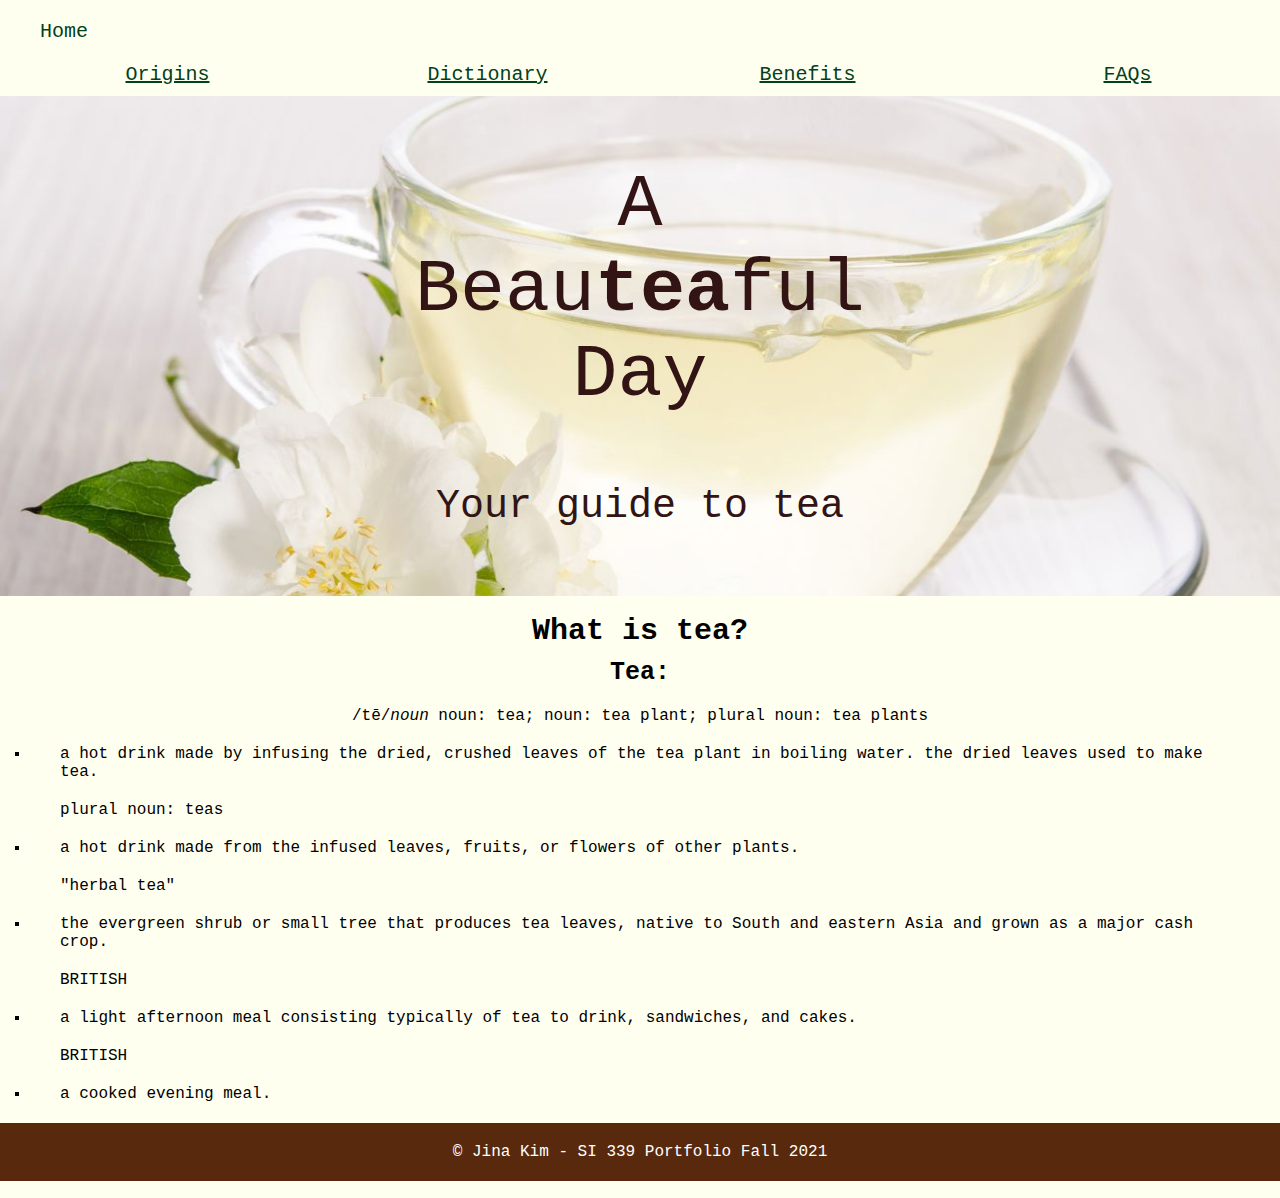
<file: index.html>
<!DOCTYPE html>
<html lang="en">
  <head>
    <meta charset="utf-8">
    <meta name="viewport" content="width=device-width, initial-scale=1.0">
    <link rel="shortcut icon" href="images/tealeaf.png" type="image/x-icon">
    <link href="https://fonts.googleapis.com/css2?family=Alegreya+Sans+SC&family=Titillium+Web&display=swap" rel="stylesheet">
    <link rel="stylesheet" type="text/css" href="css/html5reset.css">
    <link rel="stylesheet" type="text/css" href="css/style.css">
    
    <title>Beauteaful day</title>
  </head>
  <body>
 <div class="skip"><a href="#skip">Skip to Main Content</a></div>

    <nav>
      <ul id = "home">
        <li>Home</li>
      </ul>
      <ul id = "navbar">
        <li><a href="https://nana-beep.github.io/portfolio/origins.html" aria-label="origins link">Origins</a></li>
        <li><a href="https://nana-beep.github.io/portfolio/dictionary.html" aria-label="dictionary link">Dictionary</a></li>
        <li><a href="https://nana-beep.github.io/portfolio/benefits.html" aria-label="benefits link">Benefits</a></li>
        <li><a href="https://nana-beep.github.io/portfolio/FAQs.html" aria-label="FAQs link">FAQs</a></li>
      </ul>
    </nav>

<main>
   <header id="mainspace">
    <h1 id = "headerh">A <br/>Beau<strong>tea</strong>ful<br/> Day</h1>
    <p id = "headerp">Your guide to tea</p>
   </header>
   <br/>

<h2 id = "skip">What is tea?</h2>
<h3 id = "teadef">Tea:</h3>
<h4 id = "def">/tē/<i>noun</i> noun: tea; noun: tea plant; plural noun: tea plants</h4>

  <div class = "blurred-back">
<ul id = "defs"> 
  <li>a hot drink made by infusing the dried, crushed leaves of the tea plant in boiling water.
    the dried leaves used to make tea.</li>
  <li class = "sidenote">plural noun: teas</li>
  <li>a hot drink made from the infused leaves, fruits, or flowers of other plants.</li>
  <li class = "sidenote">"herbal tea"</li>
<li>
the evergreen shrub or small tree that produces tea leaves, native to South and eastern Asia and grown as a major cash crop.</li>


  <li class = "brit">BRITISH</li>
  <li>a light afternoon meal consisting typically of tea to drink, sandwiches, and cakes.</li>
  <li class = "brit">BRITISH</li>
     <li>a cooked evening meal.</li>
  
  </ul>
  </div>

</main>

<footer>
    <p>&copy; Jina Kim - SI 339 Portfolio Fall 2021</p>
</footer>

  </body>
</html>
</file>
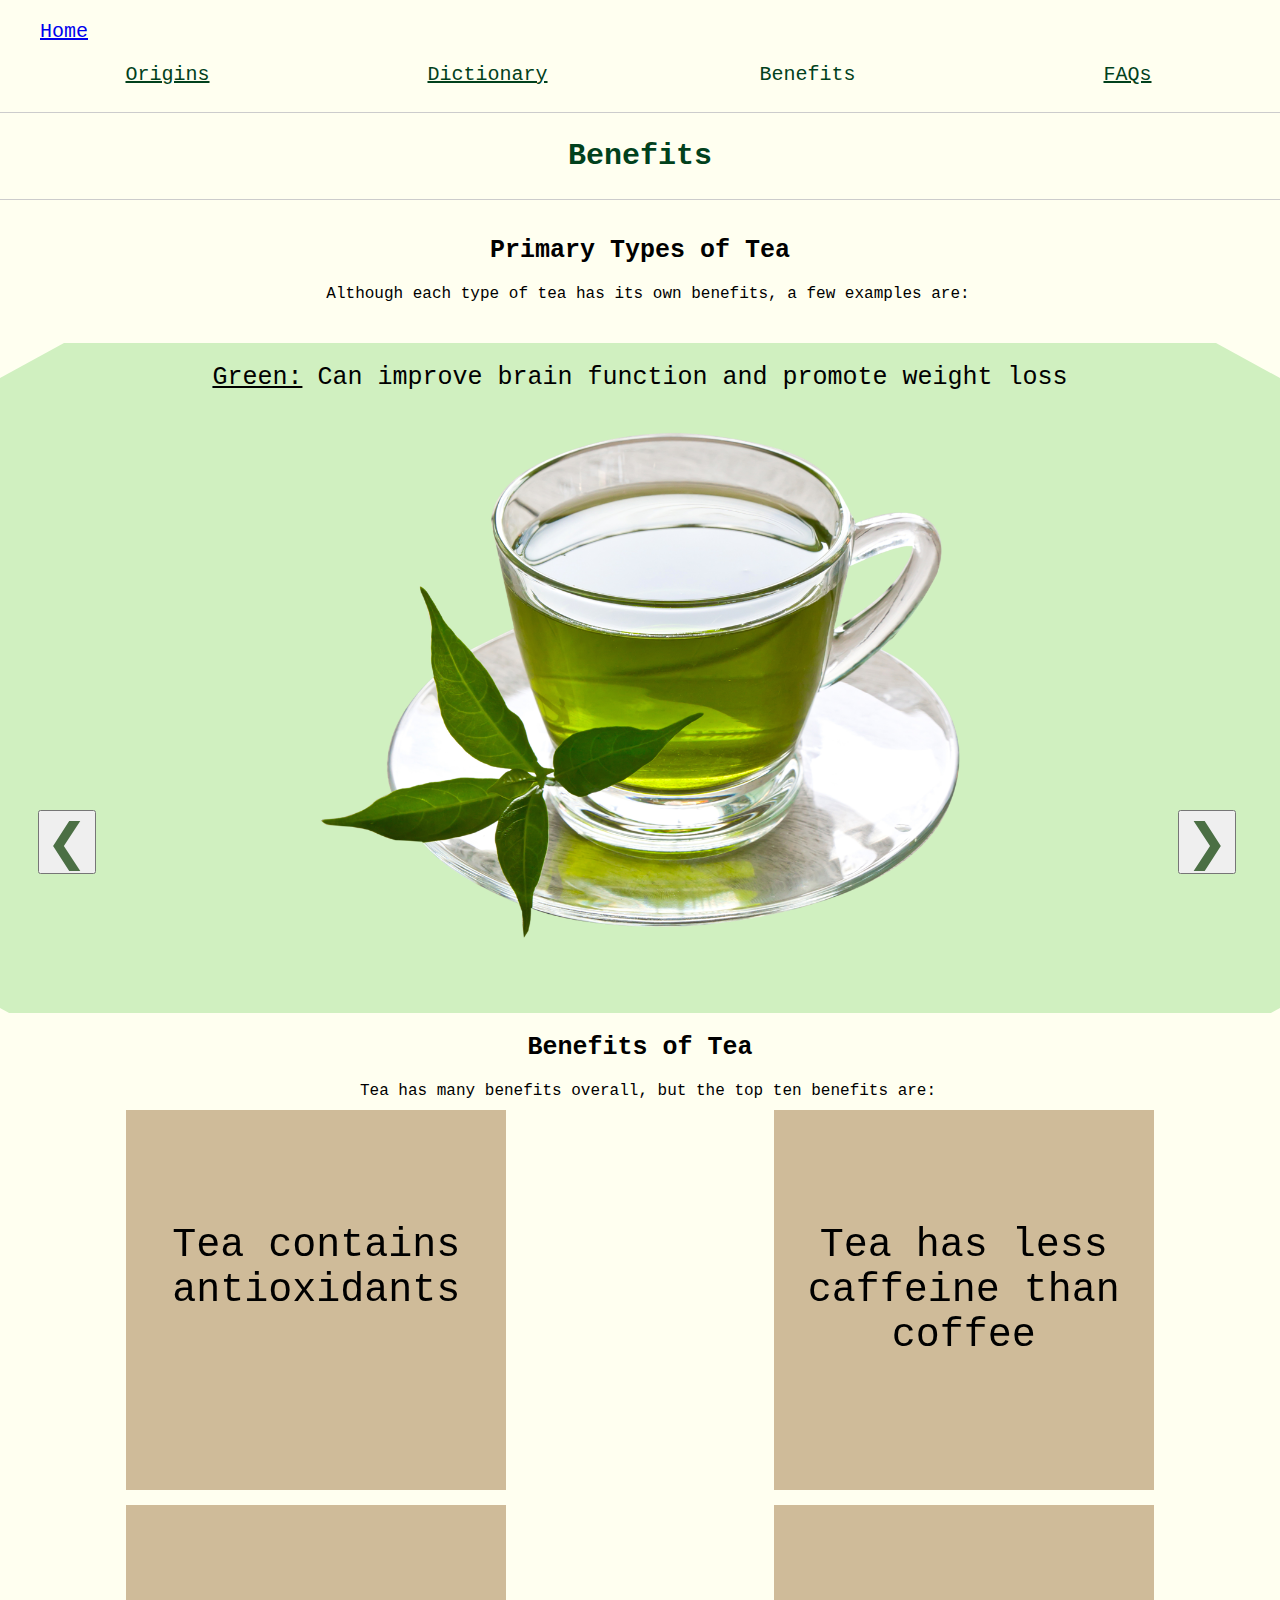
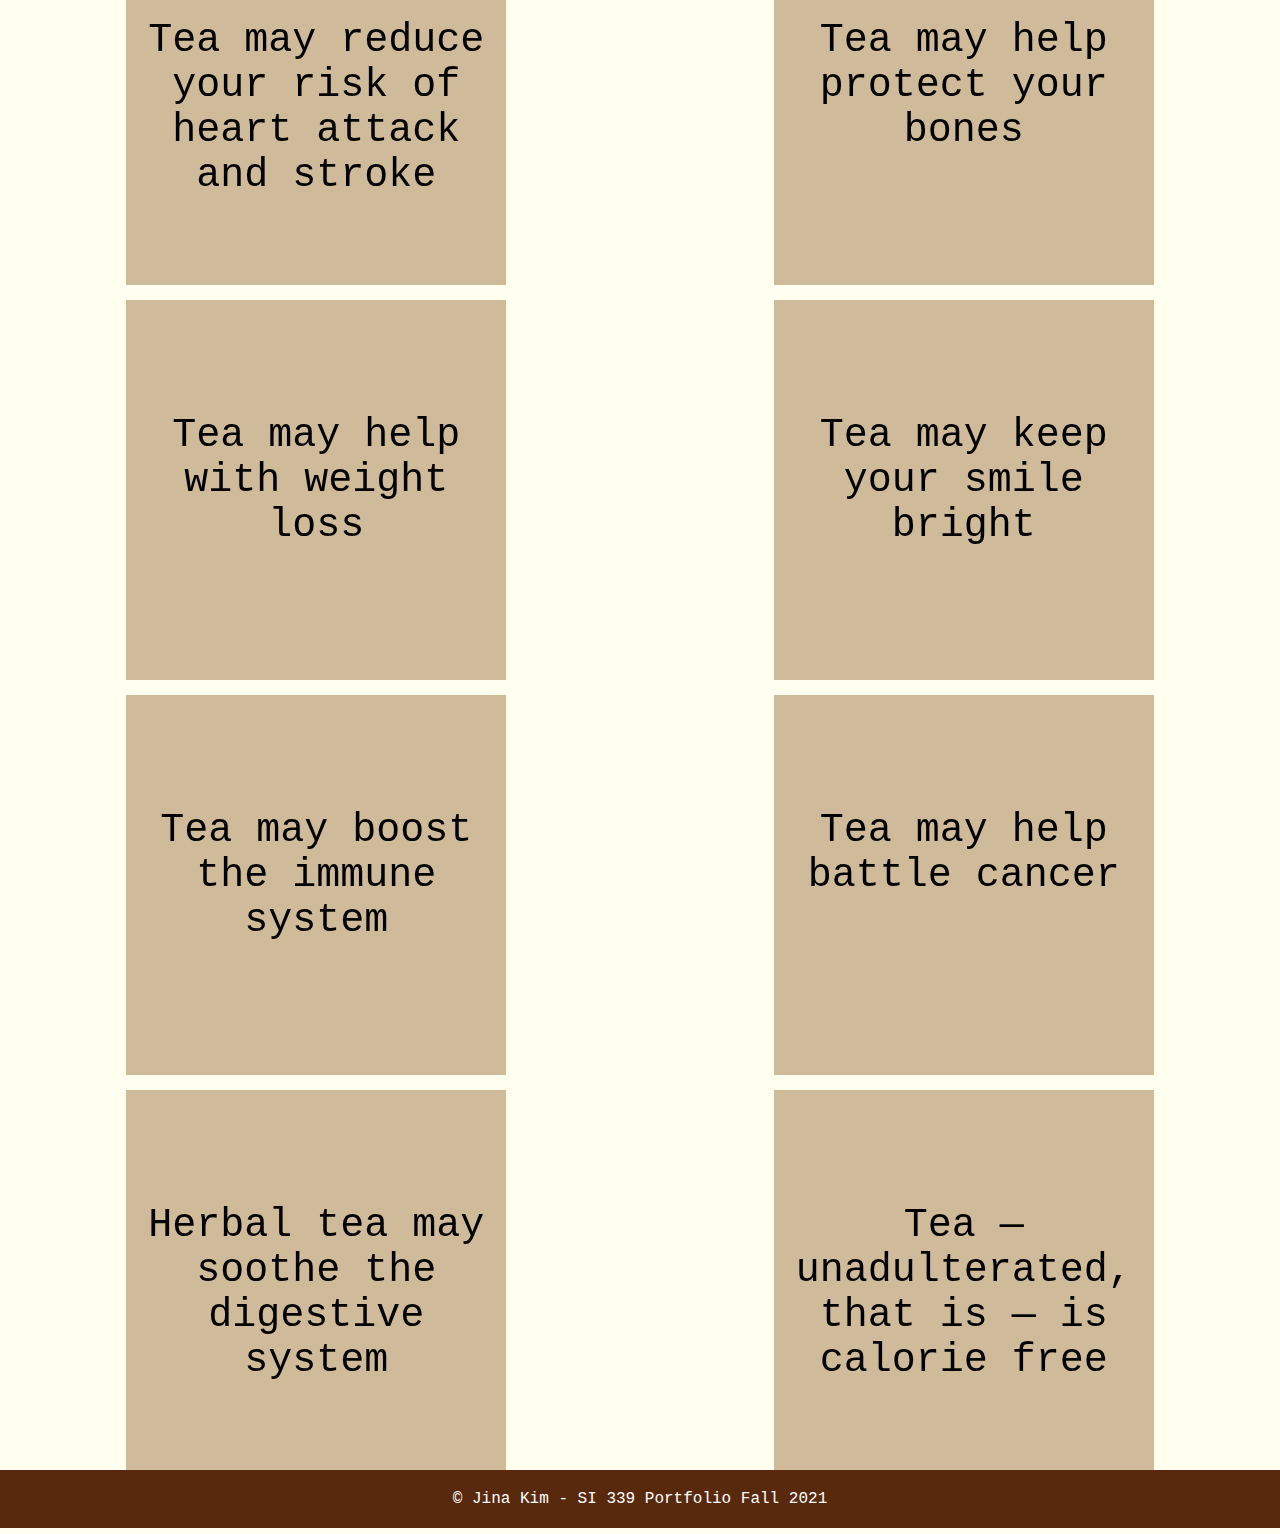
<file: benefits.html>
<!DOCTYPE html>
<html lang="en">
  <head>
    <meta charset="utf-8">
    <meta name="viewport" content="width=device-width, initial-scale=1.0">
    <link rel="shortcut icon" href="images/tealeaf.png" type="image/x-icon">
    <link href="https://fonts.googleapis.com/css2?family=Alegreya+Sans+SC&family=Titillium+Web&display=swap" rel="stylesheet">
    <link rel="stylesheet" type="text/css" href="css/html5reset.css">
    <link rel="stylesheet" type="text/css" href="css/style.css">
    
    <title>Benefits</title>
  </head>

  <body>
  <div class="skip"><a href="#benefits">Skip to Main Content</a></div>
  
  <nav>
    <ul id = "home">
    <li><a href="https://nana-beep.github.io/portfolio/index.html" aria-label="home link">Home</a></li>
    </ul>
    <ul id = "navbar">
        <li><a href="https://nana-beep.github.io/portfolio/origins.html" aria-label="origins link">Origins</a></li>
        <li><a href="https://nana-beep.github.io/portfolio/dictionary.html" aria-label="dictionary link">Dictionary</a></li>
        <li>Benefits</li>
        <li><a href="https://nana-beep.github.io/portfolio/FAQs.html" aria-label="FAQs link">FAQs</a></li>
    </ul>
  </nav>

  <main>
  <hr><h1 class = "name">Benefits</h1><hr>
  <h1 class = "section" id = "benefits">Primary Types of Tea</h1>
  <p class = "pritea">&emsp;Although each type of tea has its own benefits, a few examples are:</p>
    
  
    <div class = "slideshow1">
          <div class = "slide1">
              <p class = "teas"><u>Green:</u> Can improve brain function and promote weight loss</p>
              <img src = "images/green.png" class = "teapic" alt = "Green Tea" width =40%>
          </div>
  
          <div class = "slide1">
              <p class = "teas"><u>White:</u> Helps with anti-aging and reduces risk of cancer</p>
              <img src = "images/white.png" class = "teapic" alt = "White Tea" width = 40%>
          </div>
  
          <div class = "slide1">
              <p class = "teas"><u>Black:</u> Helps reduce plaque</p>
              <img src = "images/blacktea.png" class = "teapic" alt = "Black Tea" width = 40% >
          </div>
  
          <div class = "slide1">
              <p class = "teas"><u>Chai:</u> Is full of antioxidants and helps with inflammation</p>
              <img src = "images/chaitea.png" class = "teapic" alt = "Chai Tea" width = 40%>
          </div>
  
          <div class = "slide1">
              <p class = "teas"><u>Matcha:</u> Helps boost metabolism and reduce cancer cells</p>
              <img src = "images/matcha.png" class = "teapic" alt = "Matcha" width = 40%>
          </div>

        <button class="left_ben" onclick="plusDivs(-1)">&#10094;</button>
        <button class="right_ben" onclick="plusDivs(1)">&#10095;</button>
    </div>

    <script>
        var slideIndex = 1;
        showDivs(slideIndex);
        
        function plusDivs(n) {
          showDivs(slideIndex += n);
        }
        
        function showDivs(n) {
          var i;
          var x = document.getElementsByClassName("slide1");
          if (n > x.length) {slideIndex = 1}
          if (n < 1) {slideIndex = x.length}
          for (i = 0; i < x.length; i++) {
            x[i].style.display = "none";  
          }
          x[slideIndex-1].style.display = "block";  
        }
    </script>


  <h1 class = "section">Benefits of Tea </h1>
  <p class = "pritea">&emsp;Tea has many benefits overall, but the top ten benefits are:</p>

      <div class = "grid">
        <div class = "flip_card">
          <div class = "flip_card_inner">       
              <div tabindex = "0" class = "front">
                  <br/><h2 class = "captions">Tea contains antioxidants</h2>
              </div>
            <div tabindex = "0" class = "back">
                <p class = "description">&emsp;Antioxidants work to prevent the body’s version of rust and thus help to keep us young and protect us from damage from pollution. Load up on antioxidants with a white tea, which is less processed than black or green tea so it retains more beneficial antioxidants.</p><br/>
            </div>
          </div>
        </div>
    
    
        <div class = "flip_card1">
          <div class = "flip_card_inner1">
              <div tabindex = "0" class = "front1">
                  <br/><h2 class = "captions">Tea has less caffeine than coffee</h2>
              </div>
          
            <div tabindex = "0" class = "back1">
                <p class = "description">&emsp;Herbal blends have no caffeine, while traditional teas have less than 50% of what typically is found in coffee. That means you can consume it without those pesky effects on your nervous system, says Leslie Bonci, nutritionist and owner of Active Eating Advice. If you're trying to switch from coffee to tea, try a chicory root tea like Teeccino, which has a mouth feel and flavor similar to coffee. Chicory root is also known to help reduce stress and is a prebiotic so may be helpful to your gut.</p><br/>
            </div>
          </div>
        </div>
    
    
        <div class = "flip_card">
          <div class = "flip_card_inner">
              <div tabindex = "0" class = "front">
                  <br/><h2 class = "captions">Tea may reduce your risk of heart attack and stroke</h2>
              </div>
       
            <div tabindex = "0" class = "back">
                <p class = "description1">&emsp;There’s a lot of literature out there on tea and heart health,” said Anna Ardine, clinical nutrition manager at Magee-Womens Hospital of the University of Pittsburgh Medical Center. “This is a health effect for which there is the strongest evidence.<br/>
                    &emsp;In fact, a study published in 2016 that combined data from a host of earlier reports found a nearly 20% reduction in the risk of heart attack and a 35% reduced risk of stroke among those who drank one to three cups of green tea a day. Those who drank four or more cups of green tea daily had a 32% reduction in the risk of having a heart attack and lower levels of LDL cholesterol. Four cups of green tea may keep you running to the bathroom, but you can get the same benefit from drinking one cup of matcha tea, which is made from ground green tea leaves and is said to be the nutritional equivalent of 10 cups of regular green tea.</p><br/>
            </div>
          </div>
        </div>

        <div class = "flip_card1">
          <div class = "flip_card_inner1">
              <div tabindex = "0" class = "front1">
                  <br/><h2 class = "captions">Tea may help protect your bones</h2>
              </div>
    
    
            <div tabindex = "0" class = "back1">
              <p class = "description">&emsp;Data from recent animal studies has shown that green tea may prevent bone loss. Moringa, a plant that's native to South Asia, has been known for its medicinal properties and is now quickly becoming a mainstream superfood. With more calcium than milk, as well as iron, vitamin A and K, moringa tea is a great addition to help keep those bones strong.</p><br/>
            </div>
          </div>
        </div>

        <div class = "flip_card">
          <div class = "flip_card_inner">
              <div tabindex = "0" class = "front">
                  <br/><h2 class = "captions">Tea may help with weight loss</h2>
              </div>
    
    
            <div tabindex = "0" class = "back">
              <p class = "description">&emsp;Research on this isn’t as strong, Ardine said, adding that studies that have shown an effect have depended on consumption of large amounts of tea, often in pill form.</p><br/>
            </div>
          </div>
        </div>

        <div class = "flip_card1">
          <div class = "flip_card_inner1">
              <div tabindex = "0" class = "front1">
                  <br/><h2 class = "captions">Tea may keep your smile bright</h2>
              </div>

    
            <div tabindex = "0" class = "back1">
              <p class = "description">&emsp;Japanese researchers have found that tea can decrease tooth loss,” Ardine said. “It changes the pH in your mouth when you drink it and that may be what prevents cavities.” Beyond that, tea, unlike many other beverages does not appear to erode tooth enamel, Bonci said.</p><br/>
            </div>
          </div>
        </div>

        <div class = "flip_card">
          <div class = "flip_card_inner">
              <div tabindex = "0" class = "front">
                  <br/><h2 class = "captions">Tea may boost the immune system</h2>
              </div>
              
            <div tabindex = "0" class = "back">
              <p class = "description">&emsp;Studies have shown tea can tune up immune cells so they reach their targets quicker. Holy basil or tulsi tea has been used by Ayurvedic practitioners for centuries to help keep the immune system strong after injuries or illnesses thanks to its antibacterial, anti-fungal and anti-inflammatory properties.</p><br/>
            </div>
          </div>
        </div>

        <div class = "flip_card1">
          <div class = "flip_card_inner1">
              <div tabindex = "0" class = "front1">
                  <br/><h2 class = "captions">Tea may help battle cancer</h2>
              </div>
 
    
            <div tabindex = "0" class = "back1">
              <p class = "description">&emsp;Studies on this are currently mixed, which means more research is needed, Bonci says. But, in the meantime, “if you’ve got a strong family history of cancer and you want to do anything you can, you might increase your tea consumption,” she added.</p><br/>
            </div>
          </div>
        </div>

        <div class = "flip_card">
          <div class = "flip_card_inner">
              <div tabindex = "0" class = "front">
                  <br/><h2 class = "captions">Herbal tea may soothe the digestive system</h2>
              </div>
  
    
            <div tabindex = "0" class = "back">
              <p class = "description">&emsp;Herbal teas, in particular chamomile, can be good for people with irritable bowel syndrome because it is an antispasmodic,” Bonci said. “And ginger teas can calm nausea.” Get a dose of both with a ginger chamomile tea.</p><br/>
            </div>
          </div>
        </div>

        <div class = "flip_card1">
          <div class = "flip_card_inner1">
              <div tabindex = "0" class = "front1">
                  <br/><h2 class = "captions">Tea — unadulterated, that is — is calorie free</h2>
              </div>
   
    
            <div tabindex = "0" class = "back1">
              <p class = "description">&emsp;It’s a great no-calorie alternative to water,” Bonci said. “It provides so many options for flavor and versatility. You can have it hot or cold. And you don’t have to put anything in it, though you might want to add a cinnamon stick or some ginger. That means you’re able to hydrate with something other than water alone.</p><br/>
            </div>
          </div>
        </div>

    </div>         
    </main>
  <footer>
    <p>&copy; Jina Kim - SI 339 Portfolio Fall 2021</p>
  </footer>

  </body>
</html>
</file>
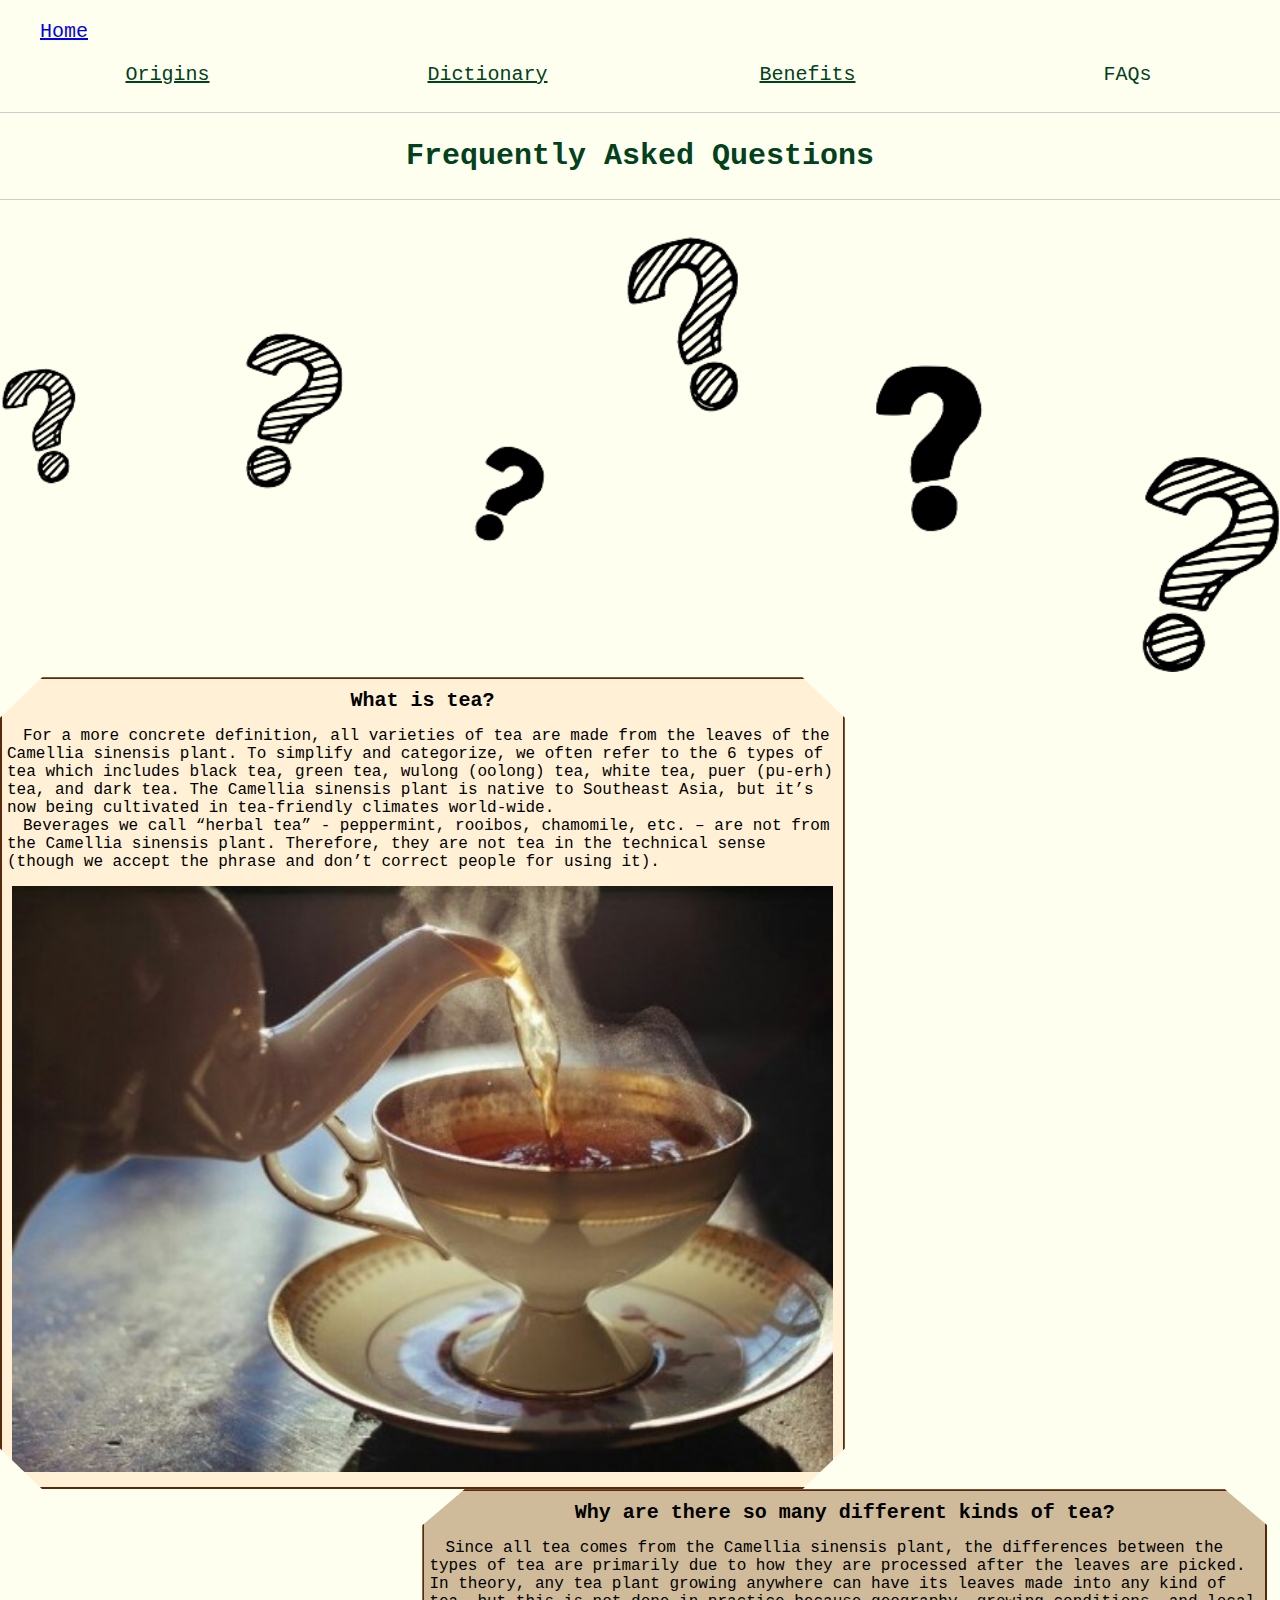
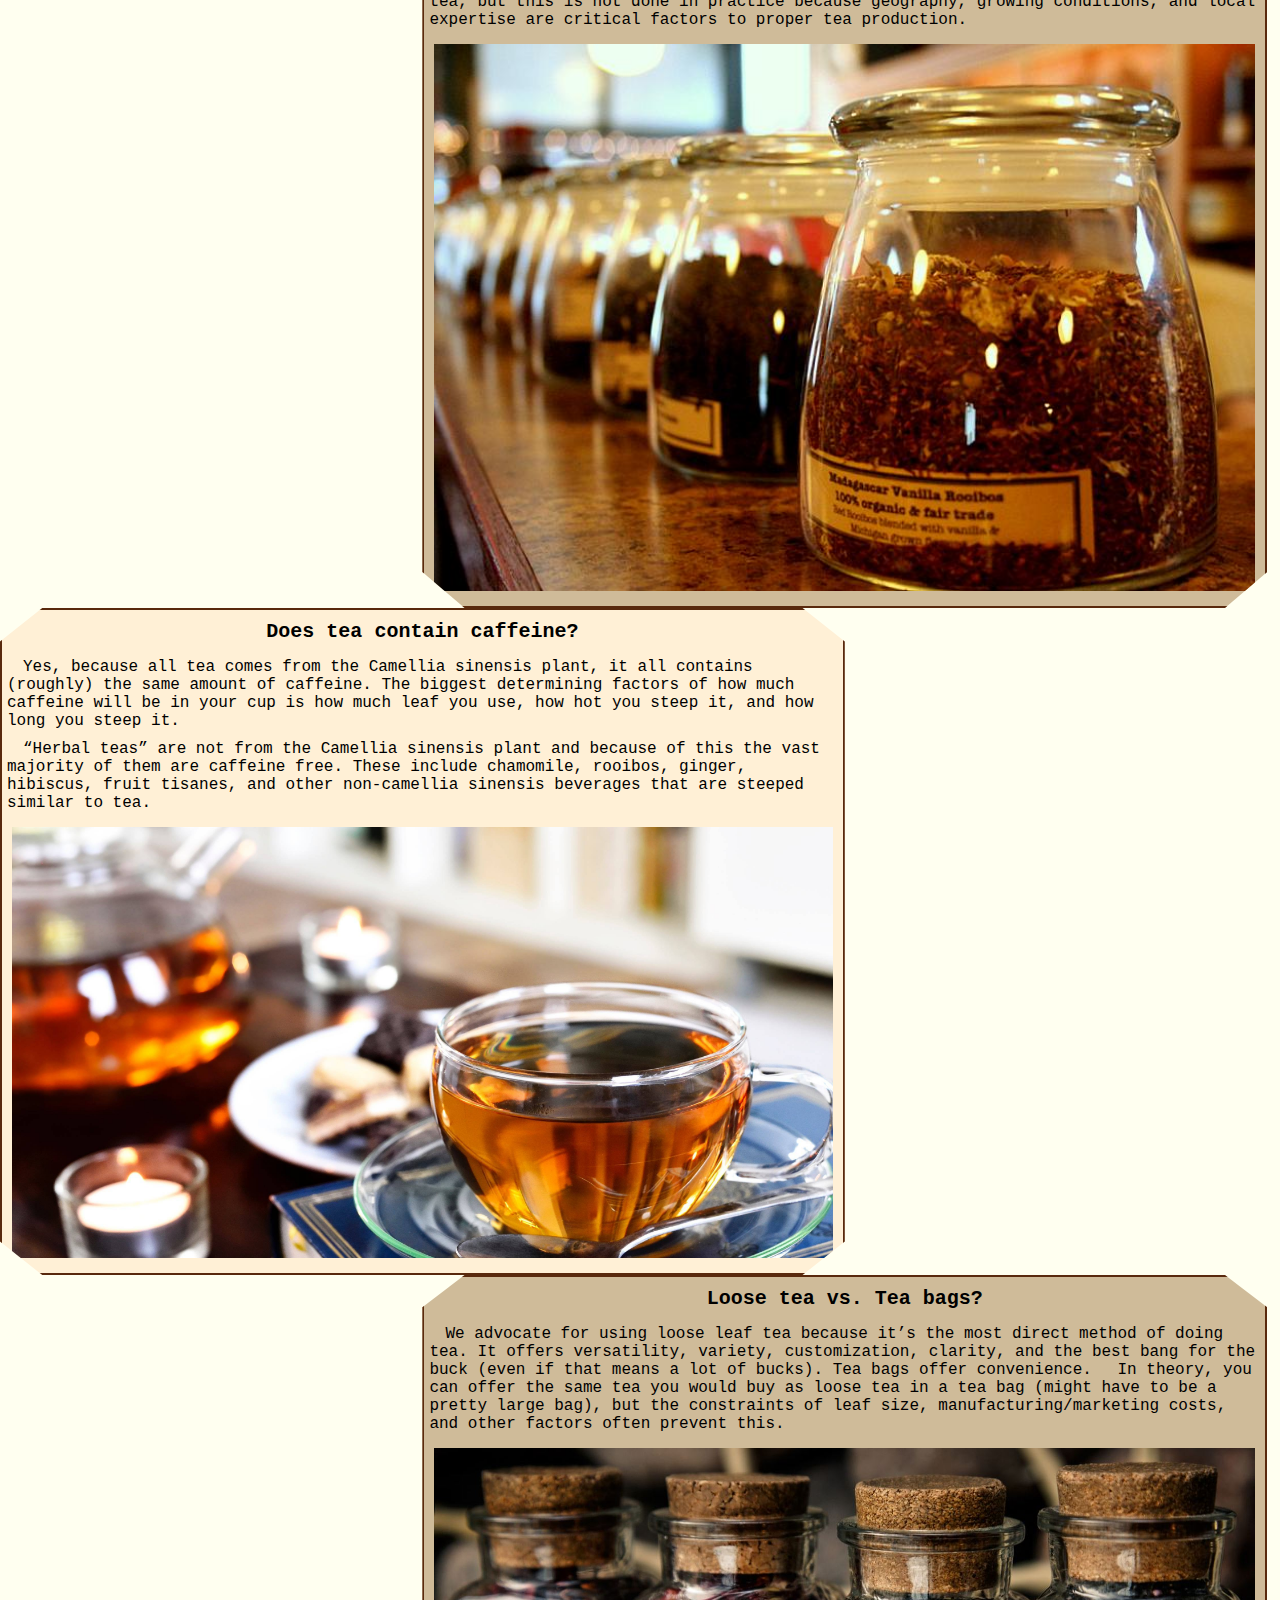
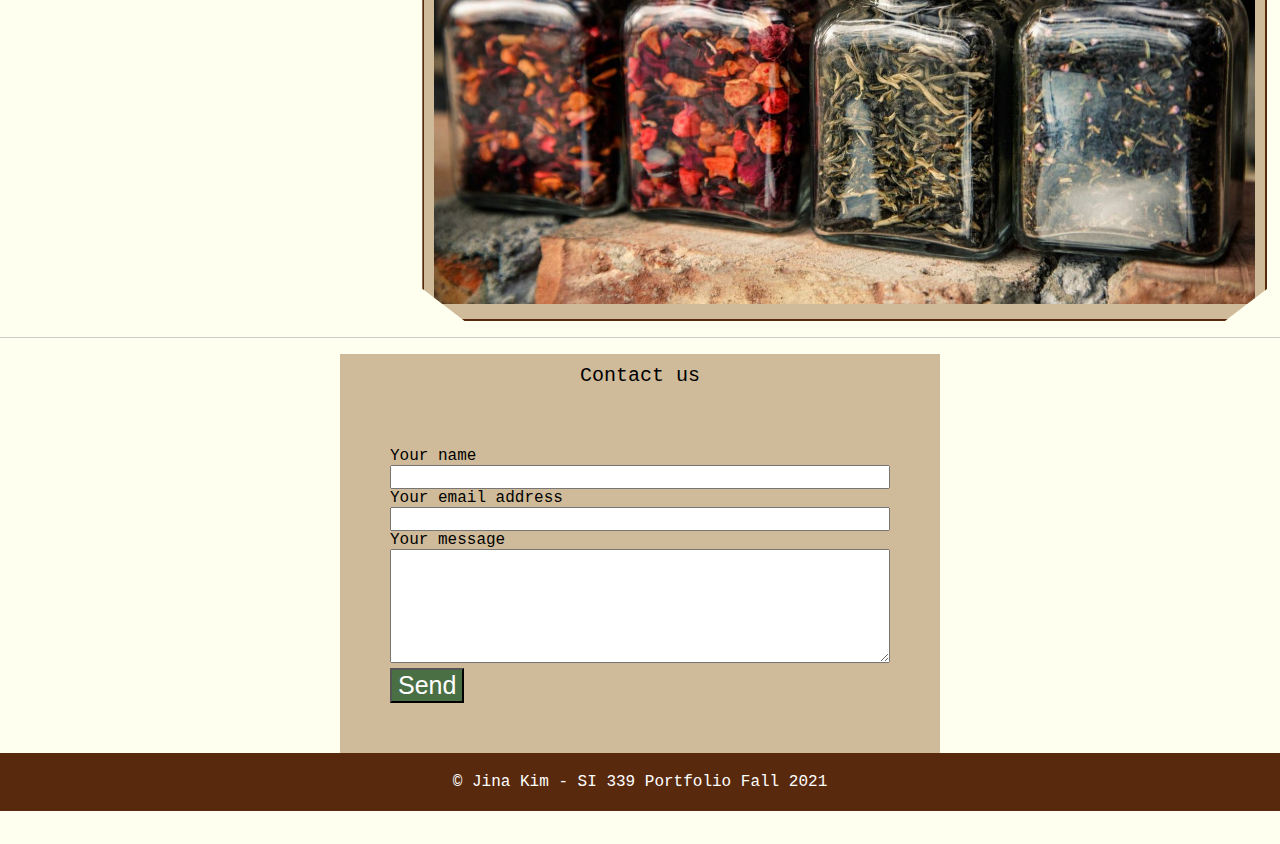
<file: FAQs.html>
<!DOCTYPE html>
<html lang="en">
  <head>
    <meta charset="utf-8">
    <meta name="viewport" content="width=device-width, initial-scale=1.0">
    <link rel="shortcut icon" href="images/tealeaf.png" type="image/x-icon">
    <link href="https://fonts.googleapis.com/css2?family=Alegreya+Sans+SC&family=Titillium+Web&display=swap" rel="stylesheet">
    <link rel="stylesheet" type="text/css" href="css/html5reset.css">
    <link rel="stylesheet" type="text/css" href="css/style.css">
    
    <title>FAQs</title>
  </head>
  <body>
 <div class="skip"><a href="#faqs">Skip to Main Content</a></div> 
  <nav>
    <ul id = "home">
        <li><a href="https://nana-beep.github.io/portfolio/index.html" aria-label="home link">Home</a></li>
      </ul>
    <ul id = "navbar">
      <li><a href="https://nana-beep.github.io/portfolio/origins.html" aria-label="origins link">Origins</a></li>
      <li><a href="https://nana-beep.github.io/portfolio/dictionary.html" aria-label="dictionary link">Dictionary</a></li>
      <li><a href="https://nana-beep.github.io/portfolio/benefits.html" aria-label="benefits link">Benefits</a></li>
      <li>FAQs</li>
    </ul>
  </nav>
<main>
  <hr><h1 class = "name">Frequently Asked Questions</h1><hr>
  <img src = "images/questions.png" id = "mark" alt = "Question Marks" width = 100%>
<div class = "faqsdivider">
  <div class = "sec1">
    <h1 class = "questions" id = "faqs">What is tea?</h1>
    <p class = "answers">&emsp;For a more concrete definition, all varieties of tea are made 
    from the leaves of the Camellia sinensis plant.  To simplify and 
    categorize, we often refer to the 6 types of tea which includes 
    black tea, green tea, wulong (oolong) tea, white tea, puer (pu-erh) 
    tea, and dark tea. The Camellia sinensis plant is native to Southeast 
    Asia, but it’s now being cultivated in tea-friendly climates world-wide.  
    <br/>
    &emsp;Beverages we call “herbal tea” - peppermint, rooibos, chamomile, etc. – 
   are not from the Camellia sinensis plant.  Therefore, they are not tea in 
   the technical sense (though we accept the phrase and don’t correct people 
   for using it). </p>
   <img src = "images/tea_aesthetic.jpg" alt = "tea aesthetic" id = teaaesthetic>
  </div>

  

  <div class = "sec2">
    <h1 class = "questions">Why are there so many different kinds of tea?</h1>
    <p class = "answers">&emsp;Since all tea comes from the Camellia sinensis plant, 
  the differences between the types of tea are primarily due to 
  how they are processed after the leaves are picked.  In theory, 
  any tea plant growing anywhere can have its leaves made into any 
  kind of tea, but this is not done in practice because geography, 
  growing conditions, and local expertise are critical factors to 
  proper tea production.</p>
  <img src = "images/variety.jpg" alt = "variety" id = variety>
  </div>

  

  <div class = "sec3">
  <h1 class = "questions"1>Does tea contain caffeine?</h1>
<p class = "answers">&emsp;Yes, because all tea comes from the Camellia sinensis plant, 
  it all contains (roughly) the same amount of caffeine.  The 
  biggest determining factors of how much caffeine will be in your 
  cup is how much leaf you use, how hot you steep it, and how long 
  you steep it.</p>
  <p class = "answers">&emsp;“Herbal teas” are not from the Camellia sinensis plant and because 
    of this the vast majority of them are caffeine free.  These include 
    chamomile, rooibos, ginger, hibiscus, fruit tisanes, and other 
    non-camellia sinensis beverages that are steeped similar to tea.</p>
    <img src = "images/caffeine.jpg" alt = "caffeine" id = caffeine>
  </div>

  

  <div class = "sec4">
  <h1 class = "questions">Loose tea vs. Tea bags?</h1>
<p class = "answers">&emsp;We advocate for using loose leaf tea because it’s the most direct method 
  of doing tea.  It offers versatility, variety, customization, clarity, and 
  the best bang for the buck (even if that means a lot of bucks).  Tea bags 
  offer convenience.  &emsp;In theory, you can offer the same tea you would buy as 
  loose tea in a tea bag (might have to be a pretty large bag), but the constraints
   of leaf size, manufacturing/marketing costs, and other factors often prevent 
   this.</p>
   <img src = "images/loose.jpg" alt = "loose tea" id = loose>
  </div>

</br>
  </div>

  <hr>
  <h2 class = "contact">Contact us</h2>
  <form id="form-id" class="form-class" action="https://formspree.io/f/mrgjgpel" method="POST">
          <label for="Name" class="label">Your name</label>
      <div class="input-group">
              <input type="text" id="Name" name="Name" class="form-control" required>
          </div>
      <div class="form-group">
          <label for="Email" class=" label">Your email address</label>
          <div class="input-group">
              <input type="email" id="Email" name="Email" class="form-control" required>
          </div>
      <div class="form-group">
          <label for="Message" class=" label">Your message</label>
          <div class="input-group">
              <textarea id="Message" name="Message" class="form-control" rows="6" maxlength="3000" required></textarea>
          </div>
      </div>
      <div class="form-group">
          <button type="submit" id="button" class="btn">Send</button>
      </div>
    </form>
  </main>


   <footer>
    <p>&copy; Jina Kim - SI 339 Portfolio Fall 2021</p>
  </footer>

   </body>
   </html>
</file>
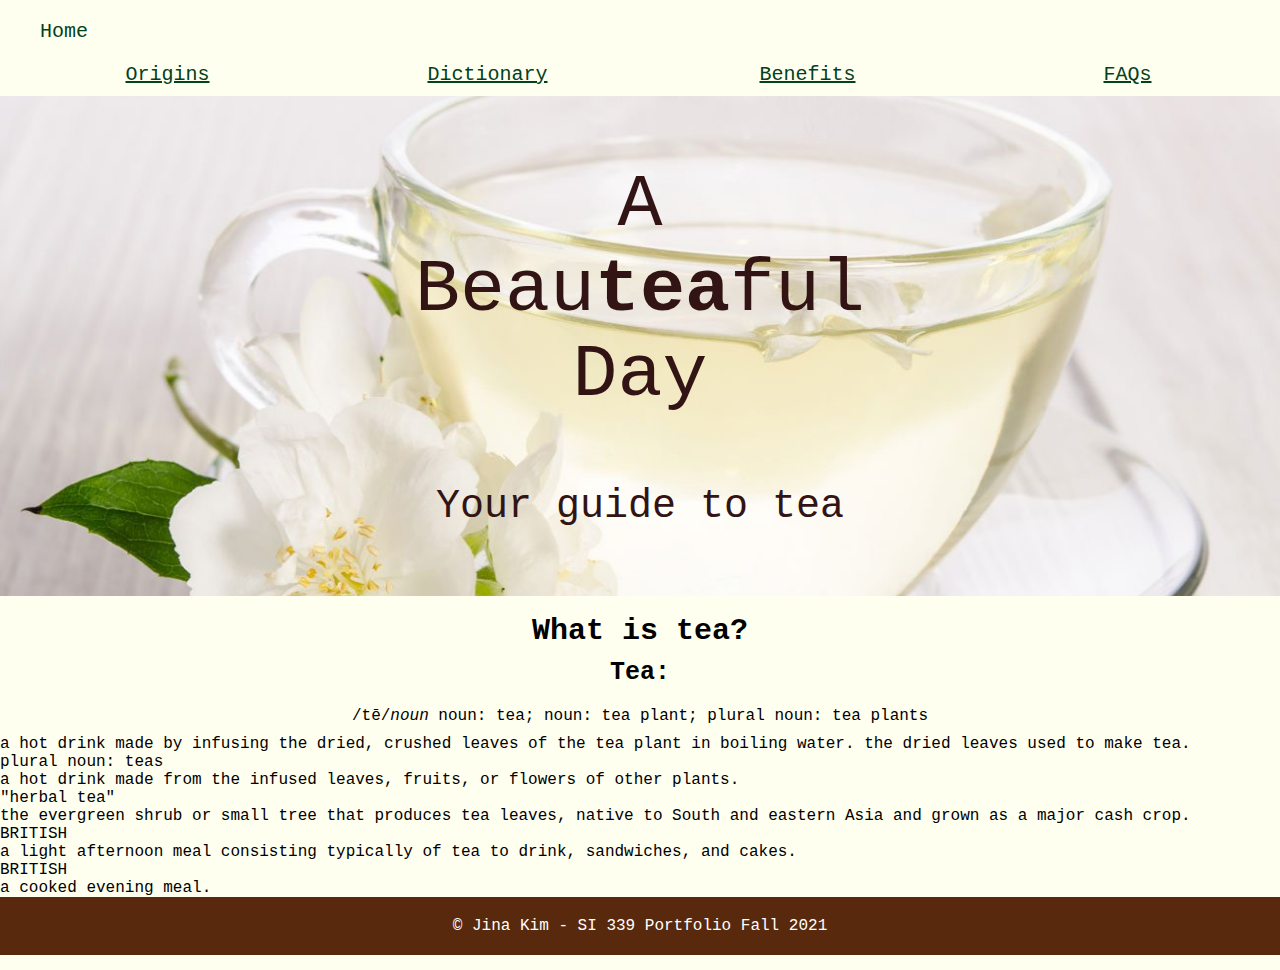
<file: main.html>
<!DOCTYPE html>
<html lang="en">
  <head>
    <meta charset="utf-8">
    <meta name="viewport" content="width=device-width, initial-scale=1.0">
    <link rel="stylesheet" type="text/css" href="css/html5reset.css">
    <link rel="stylesheet" type="text/css" href="css/style.css">
    
    <title>Beauteaful day</title>
  </head>
  <body>
<!-- <div class="skip"><a href="#skip">Skip to Main Content</a></div> --> 

    <nav>
      <ul id = "home">
        <li>Home</li>
      </ul>
      <ul id = "navbar">
        <li><a href="https://nana-beep.github.io/portfolio/origins.html" aria-label="origins link">Origins</a></li>
        <li><a href="https://nana-beep.github.io/portfolio/dictionary.html" aria-label="dictionary link">Dictionary</a></li>
        <li><a href="https://nana-beep.github.io/portfolio/benefits.html" aria-label="benefits link">Benefits</a></li>
        <li><a href="https://nana-beep.github.io/portfolio/FAQs.html" aria-label="FAQs link">FAQs</a></li>
      </ul>
    </nav>

<main>
   <header id="mainspace">
    <h1 id = "headerh">A <br/>Beau<strong>tea</strong>ful<br/> Day</h1>
    <p id = "headerp">Your guide to tea</p>
   </header>
   <br/>

<h2 id = "skip">What is tea?</h2>
<h3 id = "teadef">Tea:</h3>
<h4 id = "def">/tē/<i>noun</i> noun: tea; noun: tea plant; plural noun: tea plants</h4>

  <div class = "blurred-back">
<ol> 
  <li>a hot drink made by infusing the dried, crushed leaves of the tea plant in boiling water.
    the dried leaves used to make tea.</li>
  <li id = "sidenote">plural noun: teas</li>
  <li>a hot drink made from the infused leaves, fruits, or flowers of other plants.</li>
  <li id = "sidenote">"herbal tea"</li>
<li>
the evergreen shrub or small tree that produces tea leaves, native to South and eastern Asia and grown as a major cash crop.</li>


  <li id = "brit">BRITISH</li>
  <li>a light afternoon meal consisting typically of tea to drink, sandwiches, and cakes.</li>
  <li id = "brit">BRITISH</li>
     <li>a cooked evening meal.</li>
  
  </ol>
  </div>

</main>

<footer>
    <p>&copy; Jina Kim - SI 339 Portfolio Fall 2021</p>
</footer>

  </body>
</html>
</file>
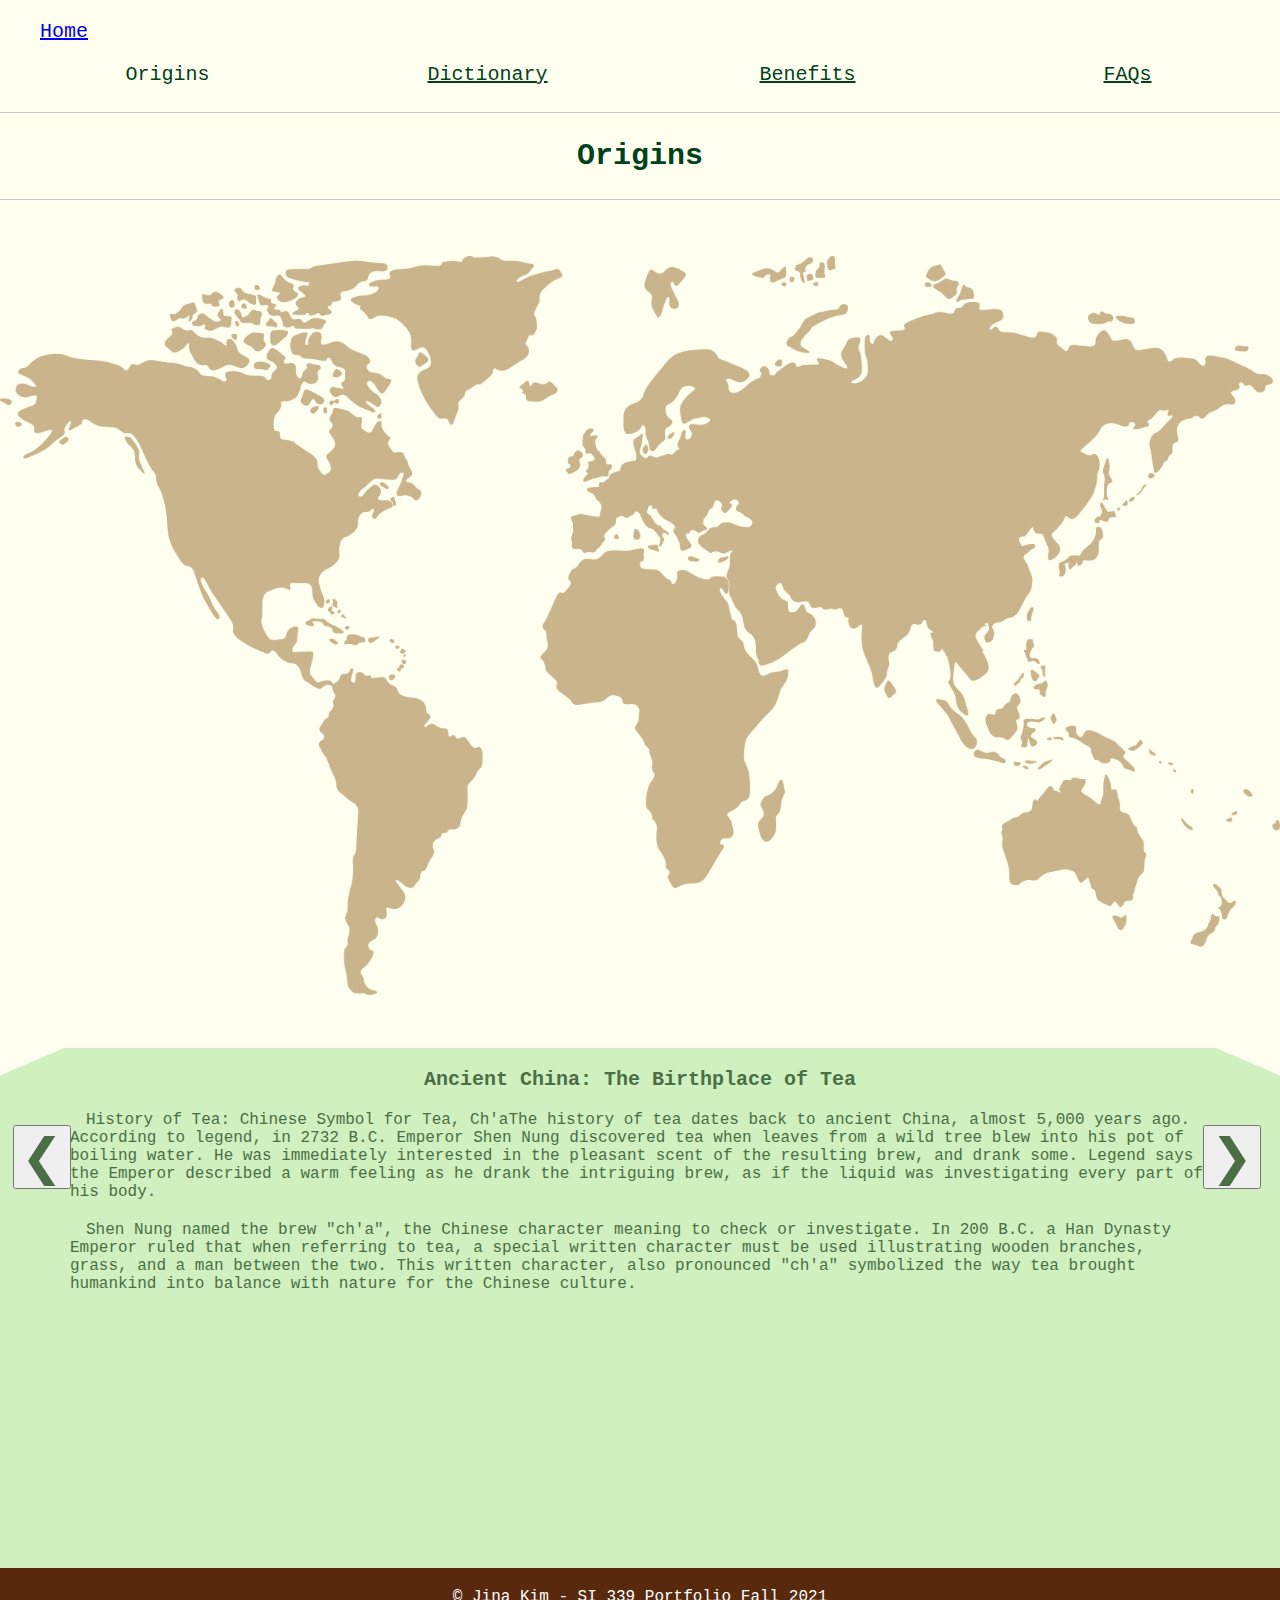
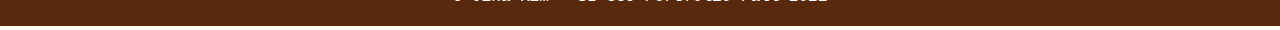
<file: origins.html>
<!DOCTYPE html>
<html lang="en">
  <head>
    <meta charset="utf-8">
    <meta name="viewport" content="width=device-width, initial-scale=1.0">
    <link rel="shortcut icon" href="images/tealeaf.png" type="image/x-icon">
    <link href="https://fonts.googleapis.com/css2?family=Alegreya+Sans+SC&family=Titillium+Web&display=swap" rel="stylesheet">
    <link rel="stylesheet" type="text/css" href="css/html5reset.css">
    <link rel="stylesheet" type="text/css" href="css/style.css">
    
    <title>Origins</title>
  </head>
  <body>
 <div class="skip"><a href="#origins">Skip to Main Content</a></div> 
  <nav>
    <ul id = "home">
      <li><a href="https://nana-beep.github.io/portfolio/index.html" aria-label="home link">Home</a></li>
    </ul>
    <ul id = "navbar">
        <li>Origins</li>
        <li><a href="https://nana-beep.github.io/portfolio/dictionary.html" aria-label="dictionary link">Dictionary</a></li>
        <li><a href="https://nana-beep.github.io/portfolio/benefits.html" aria-label="benefits link">Benefits</a></li>
        <li><a href="https://nana-beep.github.io/portfolio/FAQs.html" aria-label="FAQs link">FAQs</a></li>
    </ul>
  </nav>
  <main>
   <header>
    <hr><h1 class = "name">Origins</h1><hr>
    <div class = "image">
    <img src = "images/world.png" id = "mapi" alt = "World Map" width = 100%>
    </div>
   </header>
   <br>

   <div class = "slideshow" id = "origins">
       <div class = "slide">
          <h1 class = "slide-number"> Ancient China: The Birthplace of Tea</h1>
          <p class = "oritext">&emsp;History of Tea: Chinese Symbol for Tea, Ch'aThe history of tea dates back to ancient China, almost 5,000 years ago. According to legend, in 2732 B.C. Emperor Shen Nung discovered tea when leaves from a wild tree blew into his pot of boiling water. He was immediately interested in the pleasant scent of the resulting brew, and drank some. Legend says the Emperor described a warm feeling as he drank the intriguing brew, as if the liquid was investigating every part of his body.</p>
          <p class = "oritext">&emsp;Shen Nung named the brew "ch'a", the Chinese character meaning to check or investigate. In 200 B.C. a Han Dynasty Emperor ruled that when referring to tea, a special written character must be used illustrating wooden branches, grass, and a man between the two. This written character, also pronounced "ch'a" symbolized the way tea brought humankind into balance with nature for the Chinese culture.</p>
        </div>

        <div class = "slide">
          <h1 class = "slide-number">Japan: </h1>
          <p class = "oritext">&emsp;In the early 9th century, Japanese visitors to China were introduced to the values and traditions of tea. The Buddhist monk Dengyo Daishi is credited for bringing Chinese tea seeds to Japan when he returned from his studies abroad. Tea became an integral part of Japanese monastery life; monks used tea to help stay alert during meditation sessions. By the early 1300's tea gained popularity throughout Japanese society, but its early religious importance permanently colored the meaning and value the Japanese associate with tea and directly influenced the Japanese Tea Ceremony.</p>
          <p class = "oritexttitle">The Japanese Tea Ceremony<br></p>
          <p class = "oritext">&emsp;The sacred Japanese tea ceremony, called "Chanoyu", evolved in the late 15th century under the influence of the Japanese philosophies of Zen Buddhism.</p>
        </div>

        <div class = "slide">
          <h1 class = "slide-number">   China/Tibet: </h1>
          <p class = "oritexttitle">China's Tea History<br></p>
          <p class = "oritext">&emsp;The popularity of tea in China continued to grow rapidly from the 4th through the 8th century. No longer merely used for its medicinal properties, tea became valued for everyday pleasure and refreshment. Tea plantations spread throughout China, tea merchants became rich, and expensive, elegant tea wares became the banner for the wealth and status of their owners.</p>
          <p class = "oritext">&emsp;The Chinese empire tightly controlled the preparation and cultivation of the crop. It was even specified that only young women, presumably because of their purity, were to handle the tea leaves. These young female handlers were not to eat garlic, onions, or strong spices in case the odor on their fingertips might contaminate the precious tea leaves.</p>
        </div>

        <div class = "slide">
          <h1 class = "slide-number">  Russia:</h1>
          <p class = "oritext">&emsp;In 1618, the Chinese presented a gift of tea to Tsar Alexis of Russia. Everyone was curious about the new beverage and tea quickly gained popularity. A camel caravan trade route emerged to transport tea into the country. This caravan covered 11,000 miles and took nearly 1½ years to travel by camel. To keep the tea-hungry Russians satisfied, nearly 6,000 camels - each carrying 600 pounds of tea - entered Russia each year. In 1903 the camel caravan was replaced by the famous Trans-Siberian Railway, which slashed the transportation time from 1½ years to just over a week.</p>
          <br>
        </div>

        <div class = "slide">
          <h1 class = "slide-number">  India:</h1>
          <p class = "oritexttitle"> The Opium Wars<br/></p>
          <p class = "oritext">&emsp;As tea consumption grew, Britain's exports could not keep up with the demand for tea imports. The Chinese were more interested in silver than in cotton, Britain's main export. Finding enough silver to trade for tea became increasingly difficult, however, so the British turned to growing opium in its large Asian colony...India. <br/>&emsp;The scheming British sent opium to China across the Indian border in exchange for silver, then traded the same silver back to China for tea. The illegal opium scheme worked until 1839 when a Chinese official sent 20,000 chests of opium to a watery grave in a sea near Canton. A year later, Britain declared war on China and China retaliated by placing a strict embargo on all exports of tea.</p>
          <br>
        </div>

        <div class = "slide">
          <h1 class = "slide-number">  Europe:</h1>
          <p class = "oritext">&emsp;The Portuguese and Dutch first imported tea into Europe in 1610...Rembrandt was just 4 years old! England's dance with tea did not start until 1662 when King Charles II married the Portuguese princess Catherine of Braganza. Britain's new Queen had always loved tea and brought with her, as part of her dowry, a chest of fine Chinese tea. She began serving the tea to her aristocratic friends at Court, and word of the exotic Royal beverage spread quickly.</p>
          <p class = "oritexttitle">Tea as a Status Symbol<br></p>
          <p class = "oritext">&emsp;As an imported luxury, only the wealthy could afford to drink tea. The least expensive pound of tea available cost the average laborer about a month's worth of wages. The lofty tea prices made tea highly fashionable and elitist. The ability to serve and drink tea with elegance and skill marked social status and indicated good breeding and intellect. To that end, many wealthy 18th century English and Dutch families had paintings made of the family having tea.</p>
          <br>
        </div>

        <div class = "slide">
          <h1 class = "slide-number">North America:</h1>
          <p class = "oritext">&emsp;It is no surprise that early North America, colonized by Europe, was a tea-drinking continent. Europe's same traditions and rules of etiquette crossed the Atlantic; Teahouses and elegant silver and porcelain tea accessories were popular in the new cities of New York, Boston, and Philadelphia.</p>
          <p class = "oritexttitle">The American Revolution<br></p>
          <p class = "oritext">&emsp;By the second half of the 18th century, tea constituted the single largest and most valuable commodity exported by Britain. The British government ordered a specific "tea tax" to capitalize off its popularity in America. Greed prevailed and the tax rate gradually reached 119%, more than doubling the initial cost of tea as it entered the American wholesale market.</p>
          <p class = "oritext">&emsp;In defiance, the American ports refused to allow any dutiable goods ashore. This resulted in the infamous Boston Tea Party, the British government's closure of Boston harbor, and the arrival of British troops on American soil.</p>
  
          <br>
        </div>
  <button class="left" onclick="plusDivs(-1)">&#10094;</button>
  <button class="right" onclick="plusDivs(1)">&#10095;</button>
</div>

<script>
  var slideIndex = 1;
  showDivs(slideIndex);
  
  function plusDivs(n) {
    showDivs(slideIndex += n);
  }
  
  function showDivs(n) {
    var i;
    var x = document.getElementsByClassName("slide");
    if (n > x.length) {slideIndex = 1}
    if (n < 1) {slideIndex = x.length}
    for (i = 0; i < x.length; i++) {
      x[i].style.display = "none";  
    }
    x[slideIndex-1].style.display = "block";  
  }
</script>
</main>
<footer>
  <p>&copy; Jina Kim - SI 339 Portfolio Fall 2021</p>
</footer>
  
  </body>
</html>
</file>
<file: css/style.css>
@media only screen and (min-width: 320px){
    body{
        background-color: Ivory;
        font-family: monospace,'Titillium Web', Courier
    }

    .skip a{
        background: white;
        left: 0;
        padding: 6px;
        position: absolute;
        top: -50px;
        z-index: 1;
    }

    .skip a:focus{
        top:20px; 
        color: #01411C;
        text-decoration-style: solid;
    }

    #navbar{
        position:relative;
        color:#01411C;
        display: flex;
        flex-direction: row;
        justify-content: center;
    }

    #home{
        padding-top: 10px;
        padding-left:10px;
        color: #01411C;
    }

    #home a:focus{
        color:#01411C;
        text-decoration: underline;
        text-decoration-style: dotted;
    }
    
    #home a:visited{
        color:#01411C;
        padding-top: 10px;
        padding-right: 15px;
        outline: solid #01411C;
    }

    #navbar li{
        padding-top: 10px;
        padding-right: 15px;
        color:#01411C;
        width: 28%;
        text-align: center;
    }

    #navbar li a{
        color:#01411C;
        width: 25%;
        text-align: center;
    }

    #navbar li a:active{
        border: solid #01411C;
        color:#01411C;
    }

    #navbar li a:visited{
        color:#01411C;
        padding-top: 10px;
        padding-right: 15px;
        outline: solid #01411C;
    }

    .name{
        padding: 10px;
        font-size: 20px;
        text-align: center;
        font-weight: bold;
        color: #01411C;
    }

    #mainspace{
        background: url('../images/tea.jpg');
        background-attachment: fixed;
        background-position: center; /* Parallax effect */
        background-size: cover; /* Parallax effect */
        height: 500px; /* Parallax effect */
        text-align: center;
        display: grid;
        grid-template-rows: repeat(3, auto);
        grid-template-columns: repeat(1, auto);
    }
    
    #headerh{
        position:relative;
        font-size: 75px;
        color:	#321414;
        grid-row: 2 / span 1;
        font-kerning: none; 
    }

    #headerp{
        position:relative;
        font-size: 40px;
        color:	#321414;
        grid-row: 3 / span 1;
    }

    #skip{
        font-size: 30px;
        text-align: center;
        font-weight: bold;
    }

    #teadef{
        font-size: 25px;
        padding: 10px;
        text-align: center;
    }

    #def{
        margin:auto;
        padding:10px;
        text-align: center;
    }

    #defs{
        margin:auto;
        padding-left:30px;
        padding-bottom: 10px;
        list-style-type: square;
    }
 
    ul > li{
        padding:10px 30px;
    }

    footer{
        background-color: #59290D;
        color: white;
        padding:20px;
        text-align: center;
        width: 100%;
    }

    h3{
        padding:10px;
        font-size: 20px;
        font-weight:bold;
    }

    .slideshow{
        padding-top:30px;
        overflow: hidden;
        height: 970px;
    }

    .slide {
        padding-top:10px;
        float: left;
        height: 970px;
        background:#D0F0C0;
        clip-path:polygon(0% 5%, 5% 0%, 95% 0%, 100% 5%, 100% 95%, 95% 100%, 5% 100%, 0 95%);
      }

      .left{
        color: #4B6F44;
        position: absolute;
        top: 120%;
        left: 2%;
        font-size:50px;
      }

      .right{
        color: #4B6F44;
        position: absolute;
        top: 120%;
        left: 90%;
        font-size: 50px;
        
      }

    #tag{
        font-weight: normal;
    }

    .slide-number{
        font-size: 20px;
        font-weight:bold;
        text-align: center;
        padding: 10px;
        color: #4B6F44;
        animation-duration: 1s;
        animation-name: slide-in;
    }

    .oritext{
        font-size: 16px;
        padding: 10px;
        margin-left: 50px;
        margin-right: 50px;
        color: 	#4B6F44;
        text-align: left;
        animation-duration: 1s;
        animation-name: slide-in;
    }

    .oritexttitle{
        text-align: center;
        text-decoration: underline;
        color: 	#4B6F44;
        animation-duration: 1s;
        animation-name: slide-in;
    }

    @keyframes slide-in {
        from {
          margin-left: 100%;
          width: 300%;
        }
      
        75% {
          font-size: 300%;
          margin-left: 25%;
          width: 150%;
        }
      
        to {
          margin-left: 0%;
          width: 100%;
        }
      }

    #mapi{
        filter: sepia(100%);
        padding-top: 40px;
        margin: auto;
    }

    .introtext{
        padding:10px;
        font-size: 17px;
    }

    .letters{
        font-size: 20px;
        text-align: center;
    }

    .alphdef{
        font-size:10x;
        padding-left:20px;
    }

    .backtotop{
        font-size: 15px;
        padding-left:20px;
    }

    .terms{
        padding-left: 20px;
        font-size:30px;
        
    }

    .letters a{
        padding:10px;
        text-align:center;
        color:#01411C;
    }

    .letters a:visited{
        padding:10px;
        text-align:center;
        color:#01411C;
    }

    .backtotop{
        padding-left: 10px;
        color:#01411C;
    }

    .backtotop a:visited{
        padding-left: 10px;
        color:#01411C;
    }
  
    .teaassort{
        background: url('../images/teaassortment.jpg');
        background-attachment: fixed;
        background-position: center; /* Parallax effect */
        background-size: cover; /* Parallax effect */
        height: 700px; /* Parallax effect */
        color: transparent;
    }

    .slideshow1{
        padding-top:30px;
        overflow: hidden;
        height: 400px;
    }

    .slide1 {
        float: left;
        height: 400px;
        background:#D0F0C0;
        clip-path:polygon(0% 5%, 5% 0%, 95% 0%, 100% 5%, 100% 95%, 95% 100%, 5% 100%, 0 95%);
      }

      .left_ben{
        color: #4B6F44;
        position: absolute;
        top: 70%;
        left: 3%;
        font-size: 50px;
      }

      .right_ben{
        color: #4B6F44;
        position: absolute;
        top: 70%;
        left: 85%;
        font-size: 50px;
      }

      .teas{
        padding:20px;
        font-size:25px;
        text-align: center;
      }

      .teapic{
        padding-top: 20px;
        display: block;
        margin: auto;
        width: 40%;
      }

      .teaimg{
        display: block;
        margin: auto;
        width: 70%;
    }

    .num{
        text-align: center;
        size: 30px;
    }

    .grid{
        display: grid;
        grid-template-columns: repeat(2, auto);
        justify-items: center;
        align-items: center;
        grid-gap: 10px;
    }
    
    .flip_card{
        grid-column: 1 / span 2;
        border-style: hidden;
        background-color: transparent;
        width: 300px;
        height: 300px;
        perspective: 1000px; 
      }

      .flip_card1 {
        grid-column: 1 / span 2;
        border-style: hidden;
        background-color: transparent;
        width: 300px;
        height: 300px;
        perspective: 1000px; 
      }
      
      .flip_card_inner, .flip_card_inner1 {
        position: relative;
        width: 100%;
        height: 100%;
        text-align: center;
        transition: transform 1s;
        transform-style: preserve-3d;
      }
      
      .flip_card:hover .flip_card_inner,
      .flip_card:focus-within .flip_card_inner,
      .flip_card:active .flip_card_inner,
      .flip_card:focus .flip_card_inner,
      .flip_card1:hover .flip_card_inner1,
      .flip_card1:focus-within .flip_card_inner1,
      .flip_card1:active .flip_card_inner1,
      .flip_card1:focus .flip_card_inner1 {
        transform: rotateY(180deg);
      }
      
      .front, .back,.front1, .back1{
        position: absolute;
        width: 100%;
        height: 100%;
        -webkit-backface-visibility: hidden;
        backface-visibility: hidden;
      }


      .front,.front1 {
        background-color:#CFBB99;
        color: black;
      }

      .back,.back1{
        transform: rotateY(180deg);
      }

    .section{
        padding:20px 10px 10px 10px;
        font-weight:bold;
        font-size: 25px;
        text-align: center;
    }

    .pritea{
        padding:10px;
        text-align: center;
    }

    .captions{
        font-size:20px;
        text-align:center;
        position: relative;
        top: 25%;
    }

    .description{
        font-size: 15px;
        text-align:center;
        position: relative;
        top: 10%;
    }

    .description1{
        padding: 12px;
        font-size: 11px;
    }

    .questions{
        padding:10px;
        font-size: 20px;
        font-weight: bold;
        text-align: center;
    }

    .answers{
        padding:5px;
    }

    #mark{
        padding-top: 20px;
    }

    .sidenote,.brit{
        list-style-type: none;
    }

    .faqsdivider{
        display: grid;
        grid-template-rows: repeat(4, auto);
        grid-template-columns: repeat(2, auto);
    }

    .sec1{
        grid-row: 1 / span 1;
        grid-column: 1 / span 2;
        margin: auto;
        background-color:#FFF0D6;
        border: solid 2px #59290D;
        clip-path:polygon(0% 5%, 5% 0%, 95% 0%, 100% 5%, 100% 95%, 95% 100%, 5% 100%, 0 95%);
    }

    .sec2{
        grid-row: 2 / span 1;
        grid-column: 1 / span 2;
        margin: auto;
        background-color:#CFBB99;
        border: solid 2px #59290D;
        clip-path:polygon(0% 5%, 5% 0%, 95% 0%, 100% 5%, 100% 95%, 95% 100%, 5% 100%, 0 95%);
    }

    .sec3{
        grid-row: 3 / span 1;
        grid-column: 1 / span 2;
        margin: auto;
        background-color:#FFF0D6;
        border: solid 2px #59290D;
        clip-path:polygon(0% 5%, 5% 0%, 95% 0%, 100% 5%, 100% 95%, 95% 100%, 5% 100%, 0 95%);
    }

    .sec4{
        grid-row: 4 / span 1;
        grid-column: 1 / span 2;
        margin: auto;
        background-color:#CFBB99;
        border: solid 2px #59290D;
        clip-path:polygon(0% 5%, 5% 0%, 95% 0%, 100% 5%, 100% 95%, 95% 100%, 5% 100%, 0 95%);
    }

    #teaaesthetic, #variety, #caffeine, #loose{
        padding: 10px;  
        width: 100%;   
    }

    .contact{
        text-align: center;
        font-size: 20px;
        width: 250px;
        padding: 10px;
        margin: auto;
        background-color: #CFBB99;
    }

    .form-class{
        width: 250px;
        margin: auto;
        background-color: #CFBB99;
        padding: 30px;
    }

    .input-group, .form-control, .label, .form-group {
        width: 200px;
        margin: auto;
    }

    #button{
        font-size: 20px;
        background-color: #4B6F44;
        color: white;
    }


}

@media only screen and (min-width:768px){

    #home{
        font-size:20px;
    }

    .name{
        padding: 10px;
        font-size: 30px;
        text-align: center;
        font-weight: bold;
    }

    .skip a{
        -webkit-transition: top 1s ease-out;
        transition: top 1s ease-out;
        z-index: 1;
    }

    .teaimg{
        width: 50%;
    }

    #navbar li{
        font-size:20px;
    }

    .slide {
        height: 550px;
    }

    .slideshow{
        height: 550px;
    }

      .left{
        top: 125%;
        left: 1%;
      }

      .right{
        top: 125%;
        left: 94%;
      }

      .oritext{
        margin-left: 60px;
        margin-right: 60px;
    }

    .introtext{
        font-size: 20px;
    }

    .letters{
        font-size: 20px;
        text-align: center;
    }

    .alphdef{
        font-size:15x;
    }

    .backtotop{
        font-size:15px;
    }

    .terms{
        font-size:30px;
    }

    .slideshow1{
        width: 100%;
        height: 700px;
    }

    .slide1 {
        width: 100%;
        height: 700px;
      }

      .faqsdivider{
        grid-template-columns: 33% 33% 33%;
    }
      
    .sec1, .sec3{
        grid-column: 1 / span 2;
        align-items: center;
    }

    .sec2, .sec4{
        grid-column: 2 / span 2;
        align-items: center;
    }
    .grid{
        grid-gap: 15px;
    }

    .flip_card {
        grid-column: 1 / span 1;
        width: 380px;
        height: 380px;
      }
      .flip_card1{
        grid-column: 2 / span 1;
        width: 380px;
        height: 380px;
      }

      .captions{
        font-size:40px;
        top: 25%;
    }

    .description{
        font-size: 18px;
    }

    .description1{
        padding-top: 20px;
        font-size: 13.5px;
    }

    .teapic{
        width: 50%;
    }

    .left_ben{
        top: 90%;
        left: 3%;
      }

      .right_ben{
        top: 90%;
        left: 92%;
      }

      .contact{
          width:600px;
      }

      .form-class{
        width: 600px;
        padding: 50px;
    }

    .input-group, .form-control, .label, .form-group {
        width: 500px;
    }

    #button{
        font-size: 25px;
    }


}

@media only screen and (min-width:1366px){
    #mainspace{
        height: 800px;
    }

    #headerh{
        font-size: 100px;
    }

    #headerp{
        font-size: 55px;
    }

    .skip a{
        font-size: 30px;
    }

    #home{
        font-size: 30px;
    }

    #navbar li{
        font-size: 30px;
    }

    #skip{
        font-size: 40px;
    }

    #teadef{
        font-size: 30px;
    }

    #def, .blurred-back{
        font-size: 20px;
    }

    footer{
        font-size: 15px;
    }

    .name{
        font-size: 50px;
    }



    .left{
        top: 185%;
        left: 0.5%;
    }

    .right{
        top: 185%;
        left: 97%;
    }

    .slide-number{
        font-size: 35px;
    }

    .oritext{
        font-size: 25px;
    }

    .oritexttitle{
        font-size: 30px;
    }

    .introtext{
        font-size: 30px;
    }

    .letters{
        font-size: 30px;
    }

    .alphdef{
        font-size:20px;
    }

    .backtotop{
        font-size:20px;
    }

    .terms{
        font-size:40px;
    }

    .teaimg{
        width: 25%;
    }

    .flip_card, .flip_card1{
        width: 700px;
        height: 700px;
    }

    .captions{
        size: 50px;
        top: 40%;
    }

    .description{
        size: 30px;
        top: 40%;
    }

    .description1{
        font-size: 25px;
    }
    

    .left_ben{
        top: 93%;
        left: 10%;
        font-size:70px;
    }

    .right_ben{
        top: 93%;
        left: 85%;
        font-size: 70px;
    }

    .slide1{
        height: 900px;
    }

    .slideshow1{
        height: 900px;
    }

    .section{
        font-size: 30px;
    }

    .pritea{
        font-size: 20px;
    }

    .caption{
        font-size: 25px;
    }

    .description{
        font-size: 20px;
    }

    .contact{
        width:800px;
    }

    .form-class{
      width: 800px;
      padding: 50px;
  }

  .input-group, .form-control, .label, .form-group {
      width: 700px;
  }

  #button{
      font-size: 25px;
  }
}

@media (prefers-reduced-motion: reduce) {
    .slide-number, .oritext, .oritexttitle{
      animation: none;
    }
     
  }
</file>
